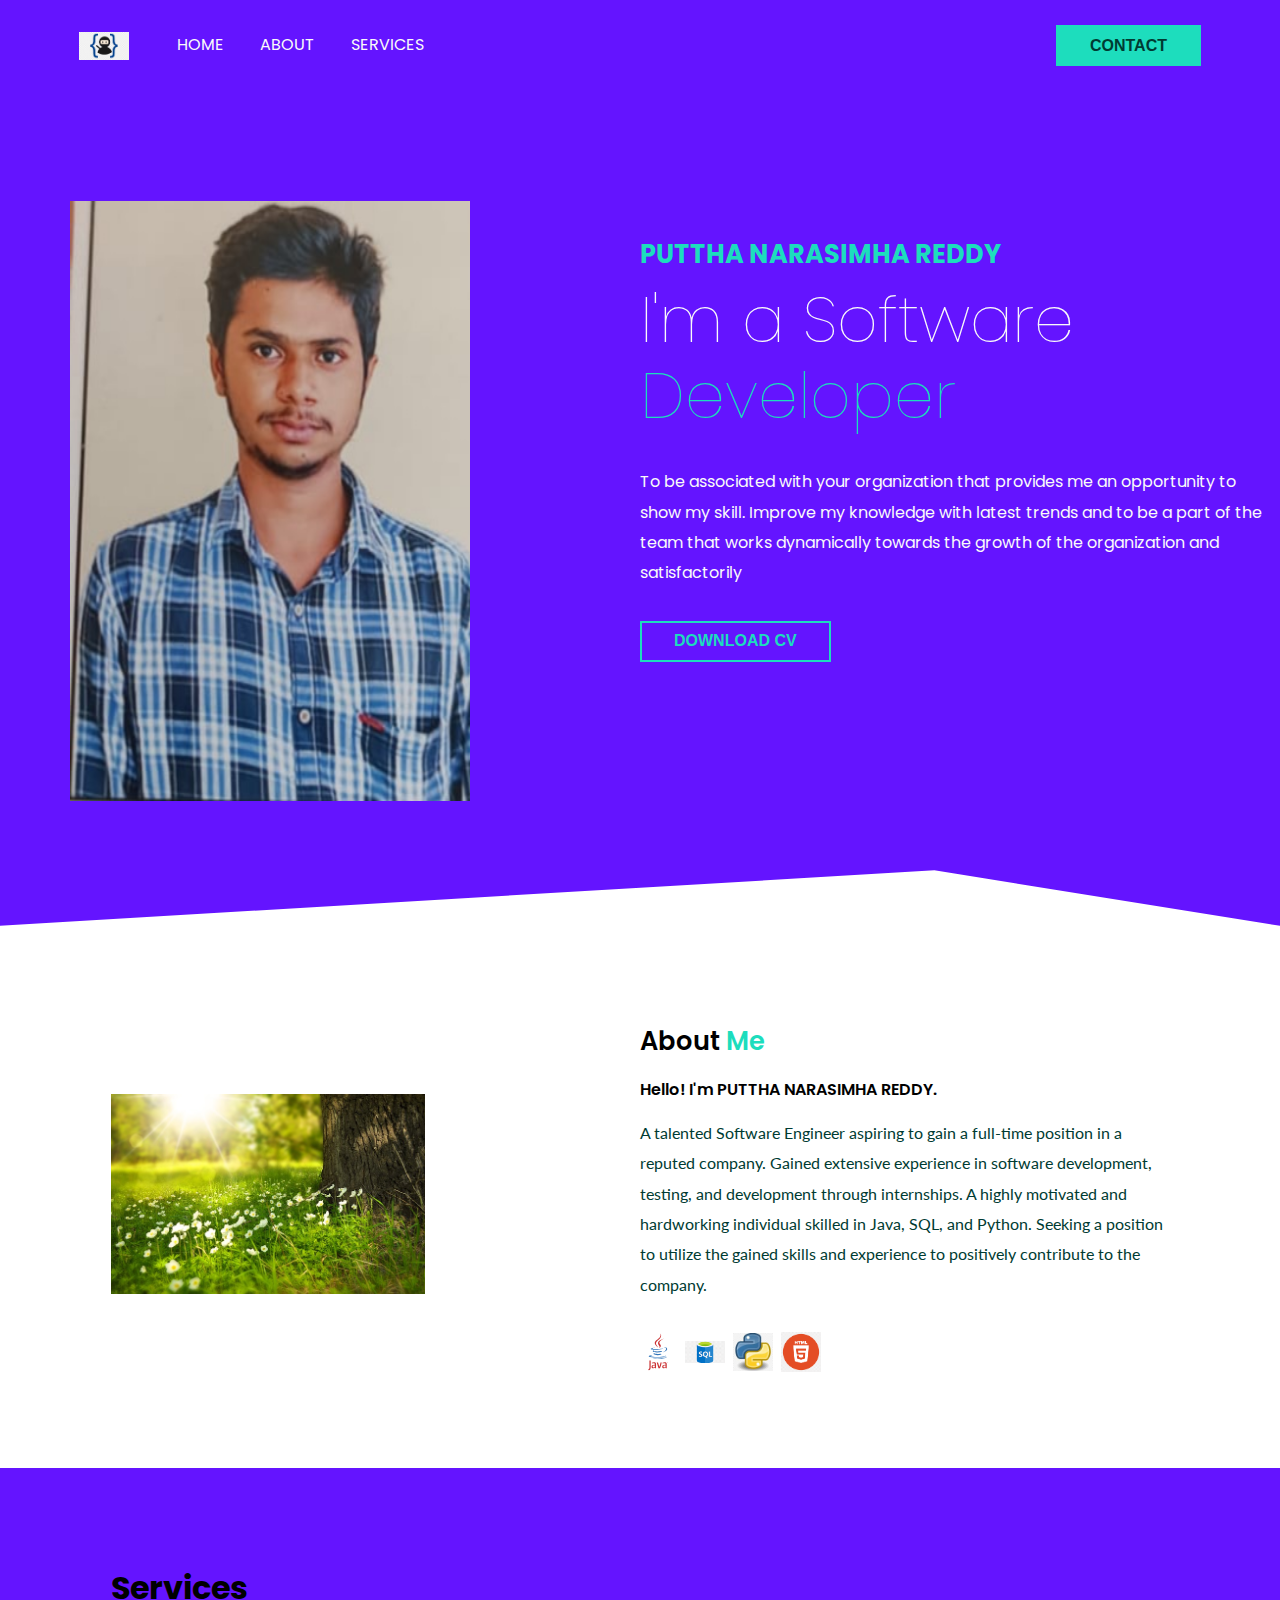
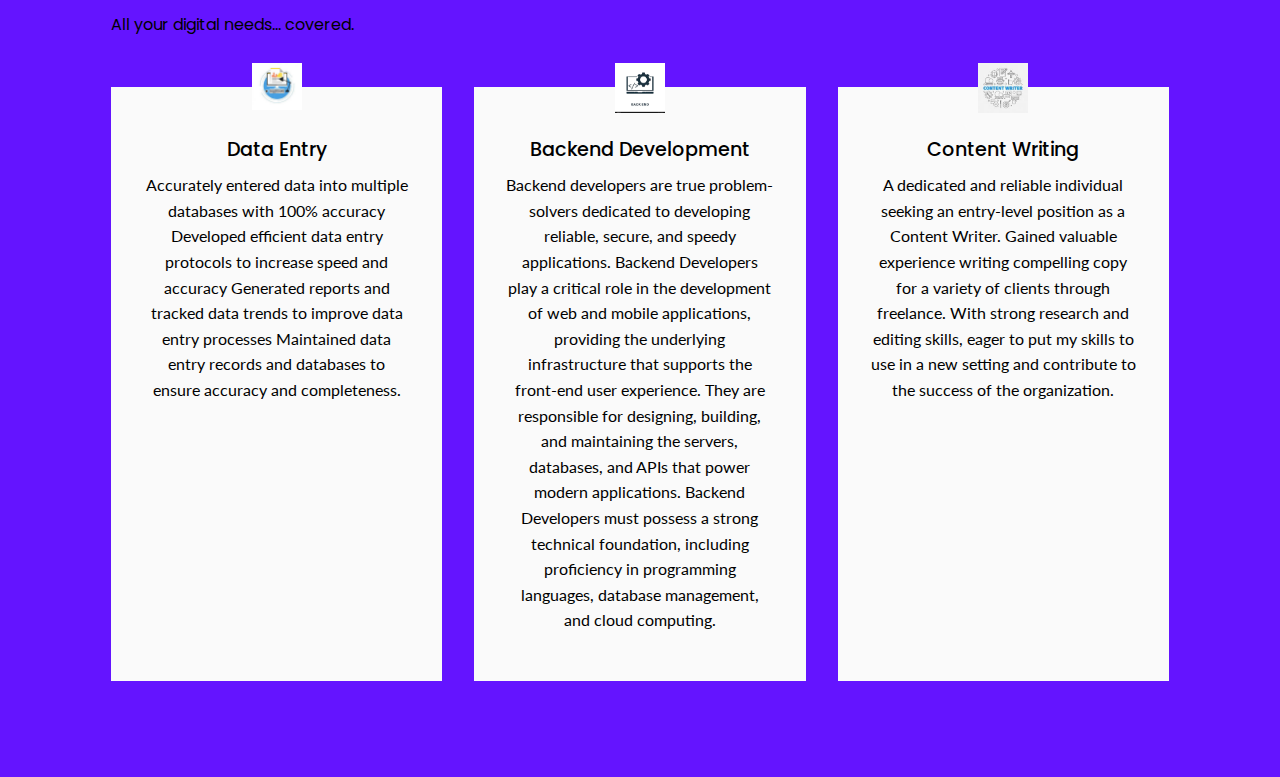
<file: index.html>
<!DOCTYPE html>
<html lang="en">

<head>
    <meta http-equiv="X-UA-Compatible" content="IE=edge" />
    <meta name="viewport" content="width=device-width, initial-scale=1.0" />
    <link rel="stylesheet" href="style.css">
    <link rel="preconnect" href="https://fonts.googleapis.com" />
    <link rel="preconnect" href="https://fonts.gstatic.com" crossorigin />
    <link rel="preconnect" href="https://fonts.googleapis.com" />
    <link rel="preconnect" href="https://fonts.gstatic.com" crossorigin />
    <link href="https://fonts.googleapis.com/css2?family=Lato:wght@100;400;700&family=Poppins:wght@200&display=swap"
        rel="stylesheet" />
    <link href="https://fonts.googleapis.com/css2?family=Poppins:wght@200&display=swap" rel="stylesheet" />
    <title>Portfolio</title>
    <script>
        function contact() {
            n=document.querySelector('#con').value;
            // console.log('hi');
            document.querySelector('#num').innerHTML='+91-8790972440'
            
        }
       // function int()
        //{
          //n=document.querySelector('#con').value;
          //document.querySelector('#num').innerHTML=''//
        //}//
    </script>
</head>

<body>
    <header>
    
        <div class="container">
            <nav class="flex items-centre justify-between">
                <div class="left flex justfiy-right">
                    <div class="logo"> <img src="./logo.png" width="50px" alt="logo"> </div>
                    <div> <a href="./index.html">Home</a> <a href="#about">About</a> <a href="#services">Services</a></li>
                        </div>
                </div>
                <div class="right"> 
                <button  id ="con" onclick="contact()" class="btn btn-primary">Contact</button><h3 id="num"></h3></div>
            </nav>
        </div>
        <div class="hero flex items-centre justify-between">
            <div class="left flex-1 justify-center">
                <img src="./img.jpg.jpg" />


            </div>

            <div class="right flex-1">
                <h6>PUTTHA NARASIMHA REDDY</h6>
                <h1>
                    I'm a Software<br />
                    <span>Developer</span>
                </h1>
                <p>
                    To be associated with your organization that provides me an opportunity to show my skill. 
Improve my knowledge with latest trends and to be a part of the team that works dynamically 
towards the growth of the organization and satisfactorily
                </p>
                <div><a href="https://drive.google.com/file/d/18bEBmMzFmATR6AXRoUyl_mBpa2eoZB8y/view?usp=drive_link"><button class="btn btn-secondary">DOWNLOAD CV</button></a></div>
            </div>
        </div>
    </header>

    <section id="about">
        <div class="container flex items-centre">
            <div class="left flex-1 justify-right">
                <img src="./flowers-276014_640.jpg"

                    height="200px" alt="profile pic" />
            </div>
            <div class="right flex-1">
                <h1>About <span>Me</span></h1>
                <h3>Hello! I'm PUTTHA NARASIMHA REDDY.</h3>
                <p>
                    A talented Software Engineer aspiring to gain a full-time position in a reputed company. Gained extensive experience in software development, testing, and development through internships. A highly motivated and hardworking individual skilled in Java, SQL, and Python.

Seeking a position to utilize the gained skills and experience to positively contribute to the company.


                </p>
                <div class="socials">
                    <a href="#"><img
                            src="./java-logo-vector-1.svg"
                            width="40px" /></a>
                    <a href="#"><img
                            src="./sql.png"
                            width="40px" /></a>
                    <a href="#"><img
                            src="./python.jpeg"
                            width="40px" /></a>
                    <a href="#"><img
                            src="./png-transparent-logo-html-html5.png"
                            width="40px" /></a>
                </div>
            </div>
        </div>
    </section>
    <section id="services">
        <div class="container">
            <h1 class="services-head">Services</h1>
            <p>All your digital needs... covered.</p>
            <br><br>
            <div class="card-grid">
                <div class="card">
                    <img src="./dataentry.jpeg" />
                    <h2>Data Entry</h2>
                    <p>
                        Accurately entered data into multiple databases with 100% accuracy
Developed efficient data entry protocols to increase speed and accuracy
Generated reports and tracked data trends to improve data entry processes
Maintained data entry records and databases to ensure accuracy and completeness.
                    </p>
                </div>
                <div class="card">
                    <img src="./Backend.png" />
                    <h2>Backend Development</h2>
                    <p>
                        Backend developers are true problem-solvers dedicated to developing reliable, secure, and speedy applications. Backend Developers play a critical role in the development of web and mobile applications, providing the underlying infrastructure that supports the front-end user experience. They are responsible for designing, building, and maintaining the servers, databases, and APIs that power modern applications. Backend Developers must possess a strong technical foundation, including proficiency in programming languages, database management, and cloud computing.
                    </p>
                </div>
                <div class="card">
                    <img src="./contentwriter.jpeg" />
                    <h2>Content Writing</h2>
                    <p>
                        A dedicated and reliable individual seeking an entry-level position as a Content Writer. Gained valuable experience writing compelling copy for a variety of clients through freelance. With strong research and editing skills, eager to put my skills to use in a new setting and contribute to the success of the organization. 


                    </p>
                </div>
            </div>
        </div>
    </section>

</body>

</html>
</file>
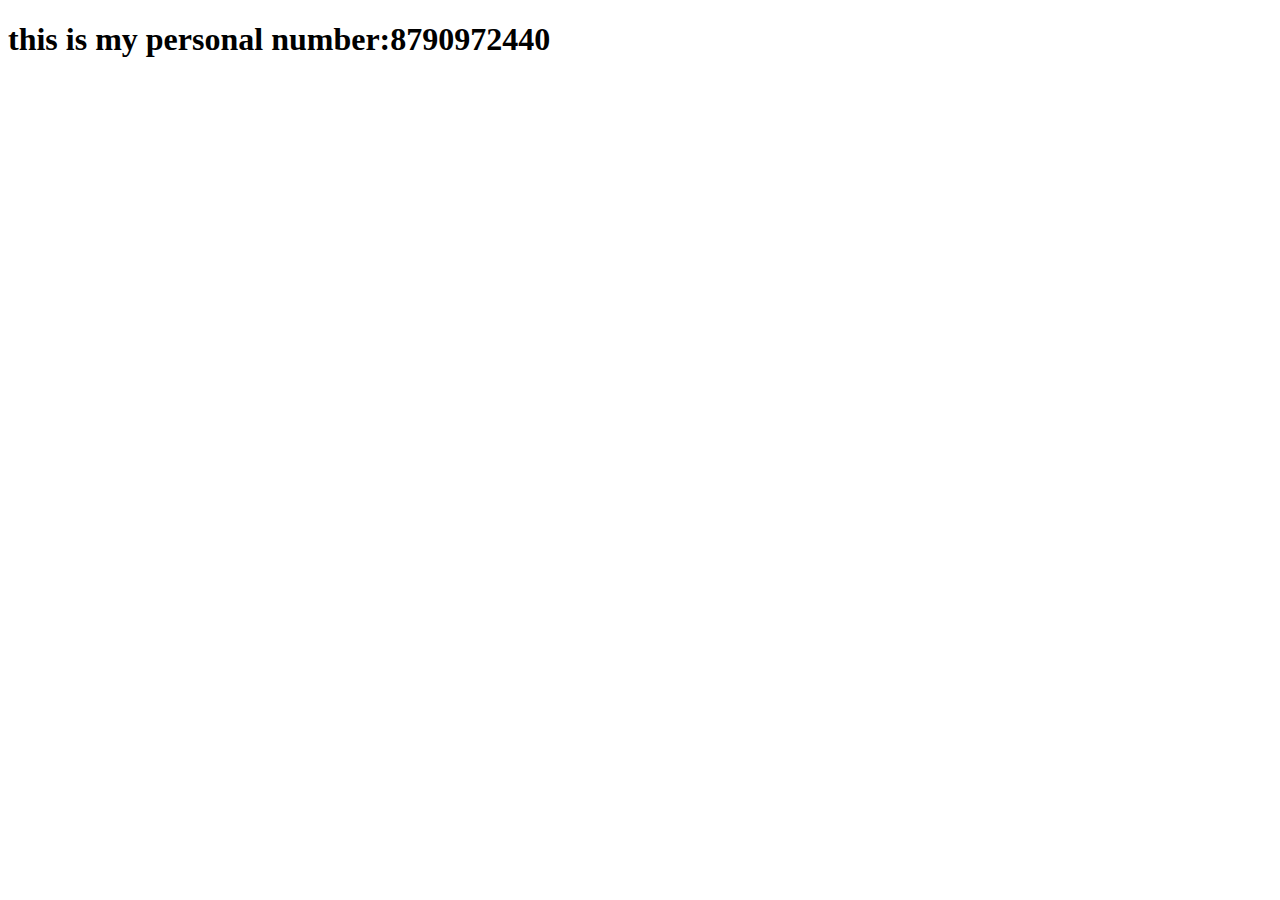
<file: contact.html>
<!DOCTYPE html>
<html lang="en">
<head>
    <meta charset="UTF-8">
    <meta name="viewport" content="width=device-width, initial-scale=1.0">
    <title>contact</title>
</head>
<body>
    <h1> this is my personal number:8790972440</h1>
    
</body>
</html>
</file>
<file: style.css>
@import "profile.css";
html{
    scroll-behavior: smooth;
}
:root {
  --primary: rgb(29, 221, 189);
  --bgDark: rgba(100,20,255);
  --white: rgb(250, 250, 250);
  --secondary: rgb(0, 59, 50);
  --bgLight: rgb(181, 187, 190);
}

* {
  padding: 0;
  margin: 0;
  box-sizing: border-box;
  -webkit-font-smoothing: antialiased;
}
header {
  background-color: var(--bgDark);
  clip-path: polygon(0 0, 100% 0, 100% 100%, 73% 94%, 0 100%);
}
header nav .left a {
  color: var(--white);
  text-decoration: none;
  margin-right: 2rem;
  text-transform: uppercase;
  transition: all 0.2s ease;
}
header nav .left a:hover {
  color: var(--primary);
}
header nav {
  padding: 2rem 0;
}
header nav .logo {
  margin-right: 3rem;
}

body {
  font-family: "Poppins", sans-serif;
}
.container {
  max-width: 1152px;
  padding: 0 15px;
  margin: 0 auto;
  
}
 
.hero {
  padding-top: 2rem;
  padding-bottom: 3rem;
}
.hero .left img {
  width: 400px;
  height: 600px;
  margin: 70px;
}
.hero .right {
  color: var(--white);
  margin-top: -7rem;
}
.hero .right h6 {
  font-size: 1.6rem;
  color: var(--primary);
  margin-bottom: 0.5rem;
}
.hero .right h1 {
  font-size: 4rem;
  font-weight: 100;
  line-height: 1.2;
  margin-bottom: 2rem;
}
.hero .right h1 span {
  color: var(--primary);
}
.hero .right p {
  line-height: 1.9;
  margin-bottom: 2rem;
}

section {
  padding: 6rem;
}
section#about h1 {
  margin-bottom: 1rem;
  font-size: 1.6rem;
  font-weight: 600;
}
section#about h1 span {
  color: var(--primary);
}
section#about h3 {
  font-size: 1rem;
  margin-bottom: 1rem;
  font-weight: 600;
}
section#about p {
  font-family: "Lato", sans-serif;
  color: var(--secondary);
  line-height: 1.9rem;
  margin-bottom: 2rem;
}
section#about .socials {
  display: flex;
}
section#about .socials a {
  display: flex;
  align-items: center;
  justify-content: center;
  width: 35px;
  margin-right: 0.8rem;
  border-radius: 50%;
}
section#about .socials a:hover {
  background: var(--primary);
}

section#services {
  background: rgb(100, 20, 255);
}
#services-head {
  color: rgb(10, 9, 9);
  text-align: center;
  margin-bottom: 1rem;
  line-height: 0.5rem;
  color: var(--primary);
}
#services-head + p {
  color: var(--white);
  font-family: "Lato", sans-serif;
  margin-bottom: 1rem;
  text-align: center;
  margin-bottom: 6rem;
  font-weight: 400;
}
.card img {
  width: 50px;
  background: black;
}
section#services .card-grid {
  display: grid;
  grid-template-columns: repeat(3, 1fr);
  column-gap: 2rem;
}
section#services .card-grid .card {
  background: var(--white);
  padding: 3rem 2rem;
  position: relative;
  text-align: center;
  transition: all 0.2s ease;
}
section#services .card-grid .card img {
  position: absolute;
  top: -1.5rem;
  left:50%;
  transform: translateX(-50%);
  color: var();
}
section#services .card-grid .card h2 {
  font-weight: 500;
  font-size: 1.2rem;
  margin-bottom: 0.5rem;
}
section#services .card-grid .card p {
  font-family: "Lato", sans-serif;
  color: var(--seconday);
  line-height: 1.6;
}
section#services .card-grid .card:hover {
  background: var(--primary);
}
section#services .card-grid .card:hover h2 {
  color: var(--white);
}
section#services .card-grid .card:hover p {
  color: var(--white);
}
</file>
